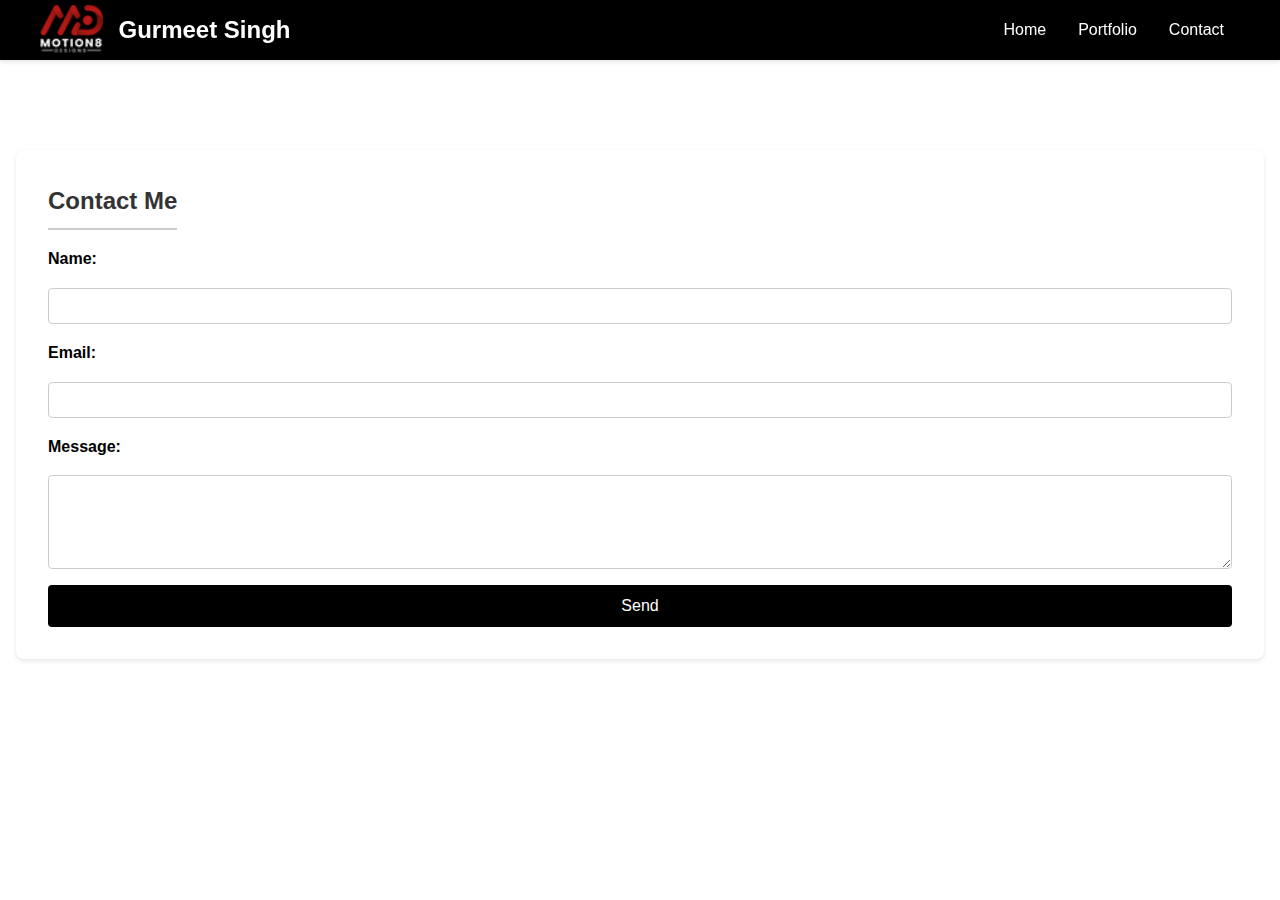
<file: contact.html>
<!DOCTYPE html>
<html lang="en">
<head>
    <meta charset="UTF-8">
    <meta name="viewport" content="width=device-width, initial-scale=1.0">
    <title>Contact Us</title>
    <link rel="stylesheet" href="Style sheets and Scripts/style.css">
</head>
<body>
    <!-- Header Section -->
    <header>
        <div class="header-container">
            <!-- Logo and Name -->
            <div class="logo">
                <img src="Logo and DP/White logo.png" alt="Logo" class="logo-image">
                <h1>Gurmeet Singh</h1>
            </div>
            <!-- Navigation Bar -->
            <nav class="wrapper">
                <menu>
                    <a href="index.html">Home</a>
                    <a href="portfolio.html">Portfolio</a>
                    <a href="contact.html">Contact</a>
                </menu>
            </nav>
            <!-- Menu Icon for Mobile Navigation -->
            <div class="menuIcon" onclick="toggleMenu()">
                <div class="bar"></div>
                <div class="bar"></div>
                <div class="bar"></div>
            </div>
        </div>
    </header>

    <!-- Main Content -->
    <main>
        <!-- Contact Section -->
        <section id="contact">
            <h2>Contact Me</h2>
            <form id="contact-form">
    <label for="name">Name:</label>
    <input type="text" id="name" name="name" required>

    <label for="email">Email:</label>
    <input type="email" id="email" name="email" required>

    <label for="message">Message:</label>
    <textarea id="message" name="message" rows="4" required></textarea>

    <button type="submit">Send</button>
</form>

      </section>
    </main>

    <!-- JavaScript for Interactivity -->
    <script>
        function toggleMenu() {
            var nav = document.querySelector('nav');
            nav.classList.toggle('active');
        }
    </script>
    <script src="https://cdn.emailjs.com/dist/email.min.js"></script>
    <script type="text/javascript">
        (function(){
            // Initialize EmailJS with API key
            emailjs.init("2c-Hs2obsXaPNvsIC");
        })();

        // Handle form submission
        document.getElementById('contact-form').addEventListener('submit', function(event) {
            event.preventDefault(); // Prevent default form submission

            // Send email using EmailJS
            emailjs.sendForm('service_a2ora2n','template_lpvq8or', this)
                .then(function(response) {
                    console.log('SUCCESS!', response.status, response.text);
                    alert('Your message has been sent successfully!');
                }, function(error) {
                    console.log('FAILED...', error);
                    alert('Failed to send your message. Please try again.');
                });
        });
    </script>
</script>
</body>
</html>
</file>
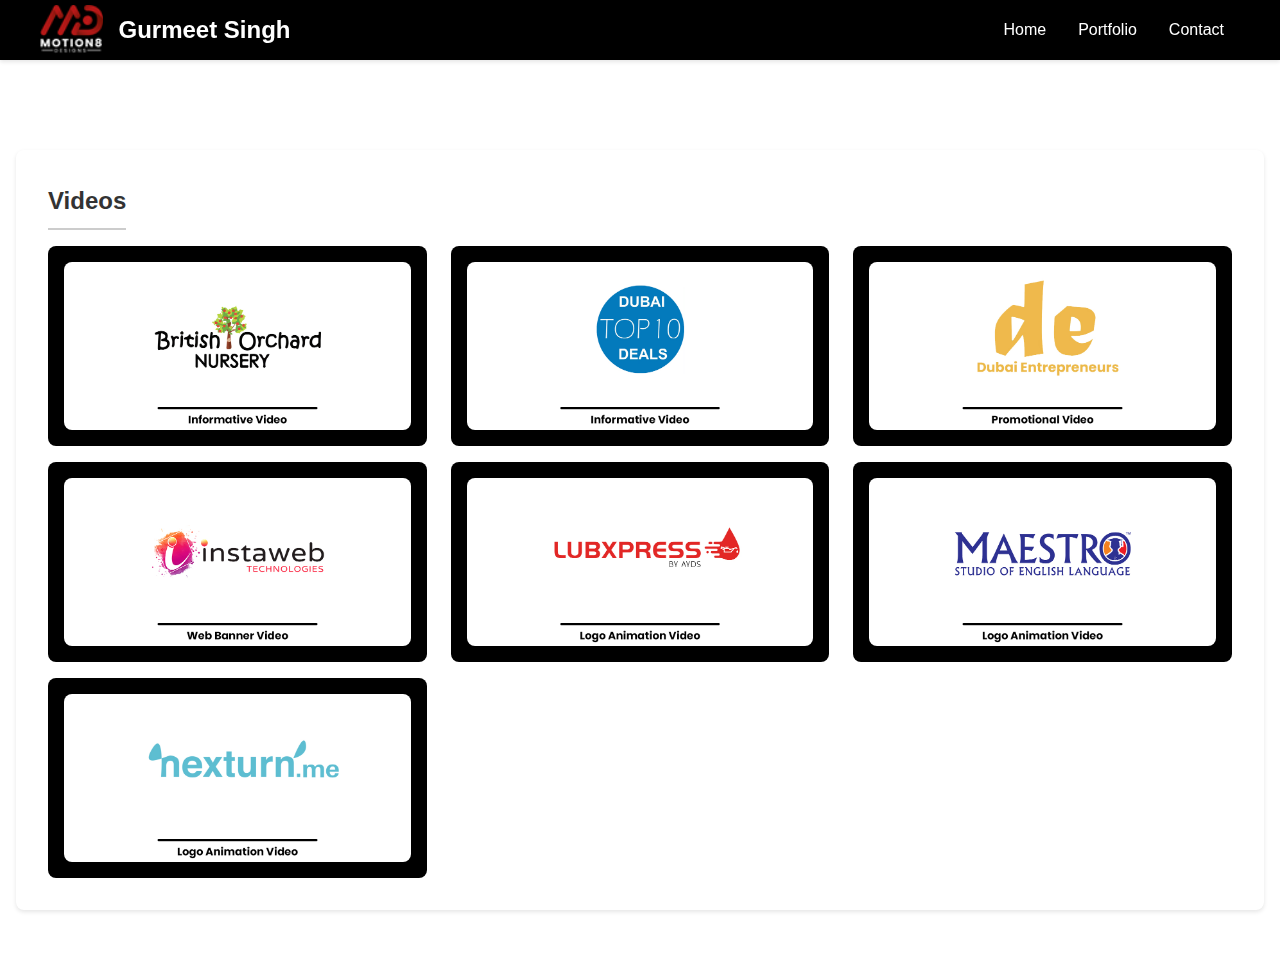
<file: project2.html>
<!DOCTYPE html>
<html lang="en">
<head>
    <meta charset="UTF-8">
    <meta name="viewport" content="width=device-width, initial-scale=1.0">
    <title>Gurmeet Singh's Portfolio</title>
    <link rel="stylesheet" href="Style sheets and Scripts/style.css">
</head>
<body>
    <!-- Header Section -->
    <header>
        <div class="header-container">
            <!-- Logo and Name -->
            <div class="logo">
                <img src="Logo and DP/White logo.png" alt="Logo" class="logo-image">
                <h1>Gurmeet Singh</h1>
            </div>
            <!-- Navigation Bar -->
            <nav class="wrapper">
                <menu>
                    <a href="index.html">Home</a>
                    <a href="portfolio.html">Portfolio</a>
                    <a href="contact.html">Contact</a>
                </menu>
            </nav>
            <!-- Menu Icon for Mobile Navigation -->
            <div class="menuIcon" onclick="toggleMenu()">
                <div class="bar"></div>
                <div class="bar"></div>
                <div class="bar"></div>
            </div>
        </div>
    </header>

    <!-- Main Content -->
    <main>
        <!-- Video Portfolio Section -->
        <section id="portfolio">
            <h2>Videos</h2>
            <div class="projects-container">
                <div class="project">
                    <div class="project-image">
                        <img src="Thumbnail/British Orchard Nursery_Thumbnail copy.jpg" alt="British Orchard Nursery Video">
                    </div>
                    <div class="project-details">
                        <h3>Informative Video</h3>
                        <a href="https://youtu.be/MJiPRmNd5us" target="_blank" class="project-button">Open Video</a>
                    </div>
                </div>
                <div class="project">
                    <div class="project-image">
                        <img src="Thumbnail/Dubai top 10 Deals_Thumbnail copy.jpg" alt="Dubai Top 10 Deals Video">
                    </div>
                    <div class="project-details">
                        <h3>Informative Video</h3>
                        <a href="https://youtu.be/s2zAAtaddRI" target="_blank" class="project-button">Open Video</a>
                    </div>
                </div>
                <div class="project">
                    <div class="project-image">
                        <img src="Thumbnail/Dubai Entrepreneurs_Thumbnail.jpg" alt="Dubai Entrepreneurs Video">
                    </div>
                    <div class="project-details">
                        <h3>Promotional Video</h3>
                        <a href="https://youtu.be/cvxILGGR40E" target="_blank" class="project-button">Open Video</a>
                    </div>
                </div>
                <div class="project">
                    <div class="project-image">
                        <img src="Thumbnail/Insta web_Thumbnail.jpg" alt="Insta Web Banner Video">
                    </div>
                    <div class="project-details">
                        <h3>Web Banner Video</h3>
                        <a href="https://youtu.be/wvSK4wK7CmQ" target="_blank" class="project-button">Open Video</a>
                    </div>
                </div>
                <div class="project">
                    <div class="project-image">
                        <img src="Thumbnail/Lubxpress_Thumbnail.jpg" alt="Lubxpress Logo Animation Video">
                    </div>
                    <div class="project-details">
                        <h3>Logo Animation Video</h3>
                        <a href="https://youtu.be/_CJ1O92hE2s" target="_blank" class="project-button">Open Video</a>
                    </div>
                </div>
                <div class="project">
                    <div class="project-image">
                        <img src="Thumbnail/Maestro Studio of English Language_Thumbnail.jpg" alt="Maestro Studio Logo Animation Video">
                    </div>
                    <div class="project-details">
                        <h3>Logo Animation Video</h3>
                        <a href="https://youtu.be/SSBj2L0a2tY" target="_blank" class="project-button">Open Video</a>
                    </div>
                </div>
                <div class="project">
                    <div class="project-image">
                        <img src="Thumbnail/Nexturn_Thumbnail.jpg" alt="Nexturn Logo Animation Video">
                    </div>
                    <div class="project-details">
                        <h3>Logo Animation Video</h3>
                        <a href="https://youtu.be/7GnuNDJE7oE" target="_blank" class="project-button">Open Video</a>
                    </div>
                </div>
            </div>
        </section>
    </main>

    <!-- JavaScript for Interactivity -->
    <script>
        function toggleMenu() {
            var nav = document.querySelector('nav');
            nav.classList.toggle('active');
        }
        document.querySelectorAll('a').forEach(link => {
            link.addEventListener('click', function(event) {
                event.preventDefault();
                window.location.href = this.href;
            });
        });
    </script>
</body>
</html>
</file>
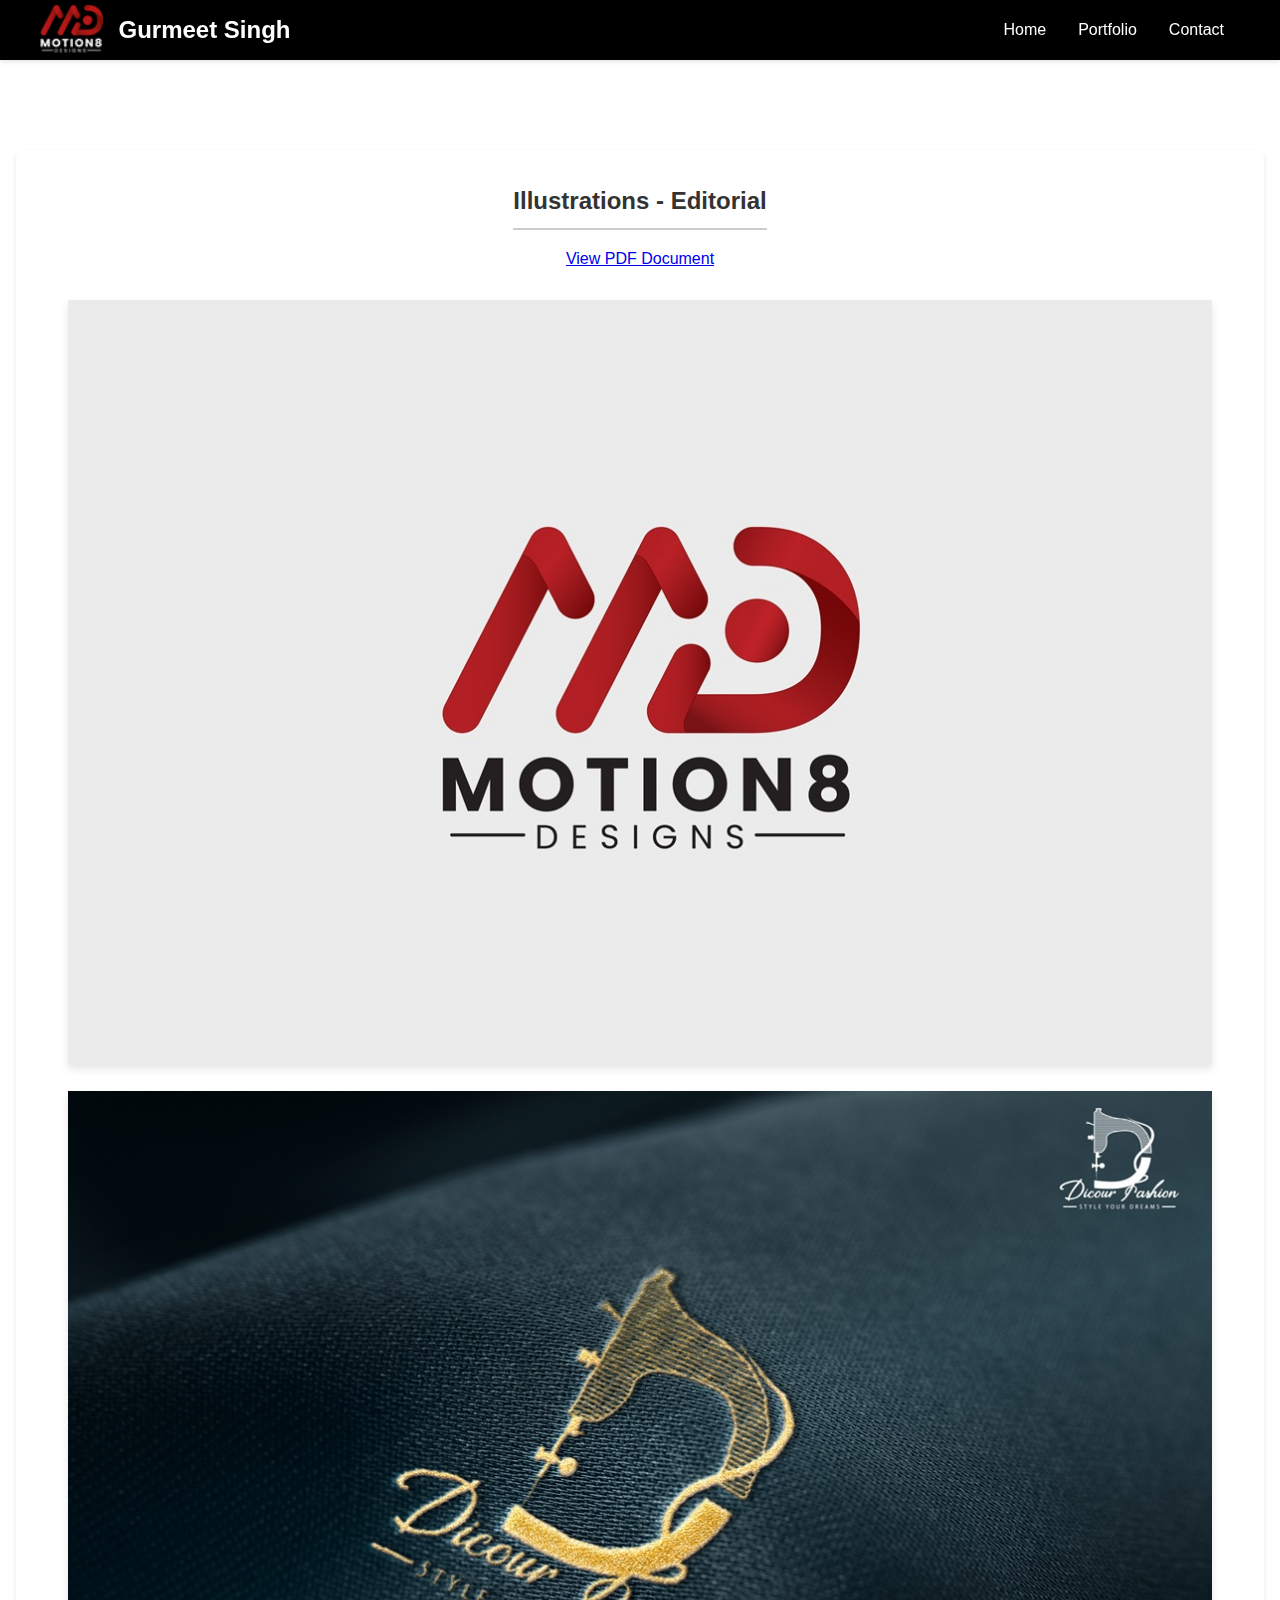
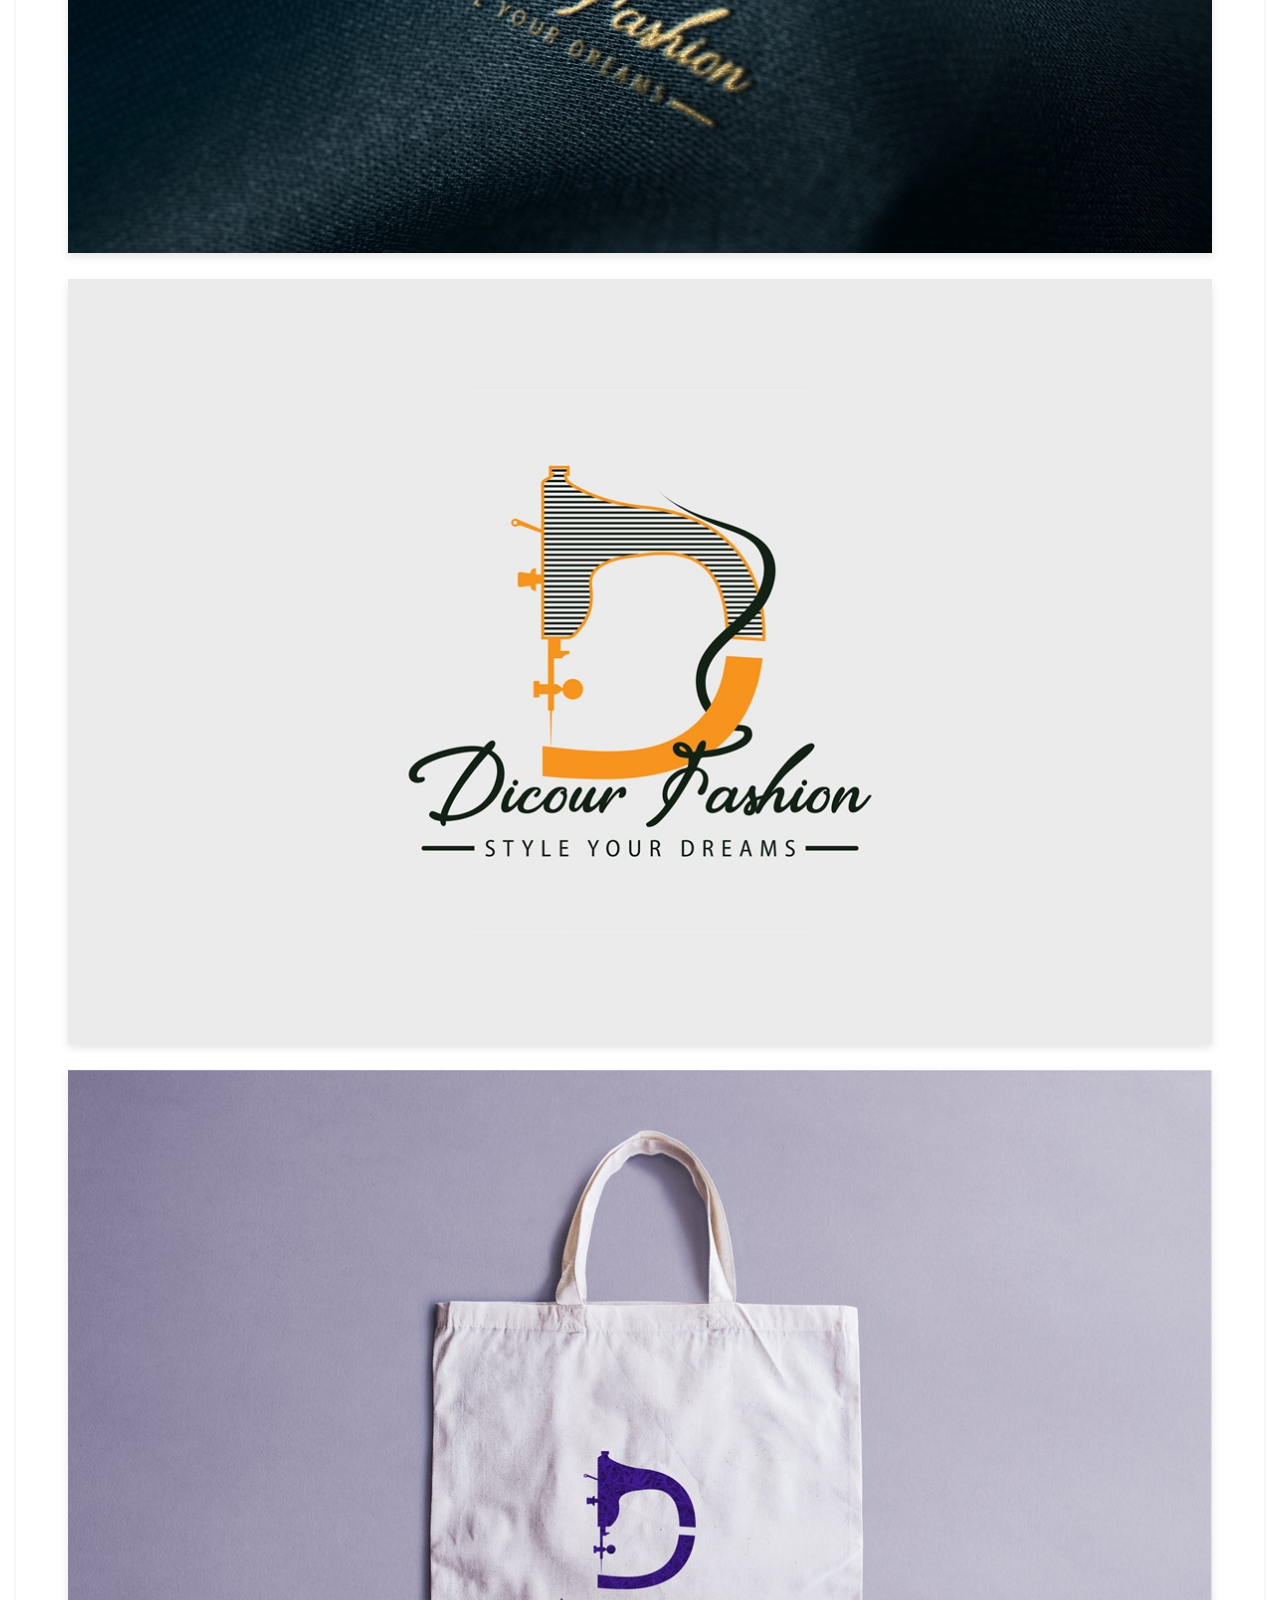
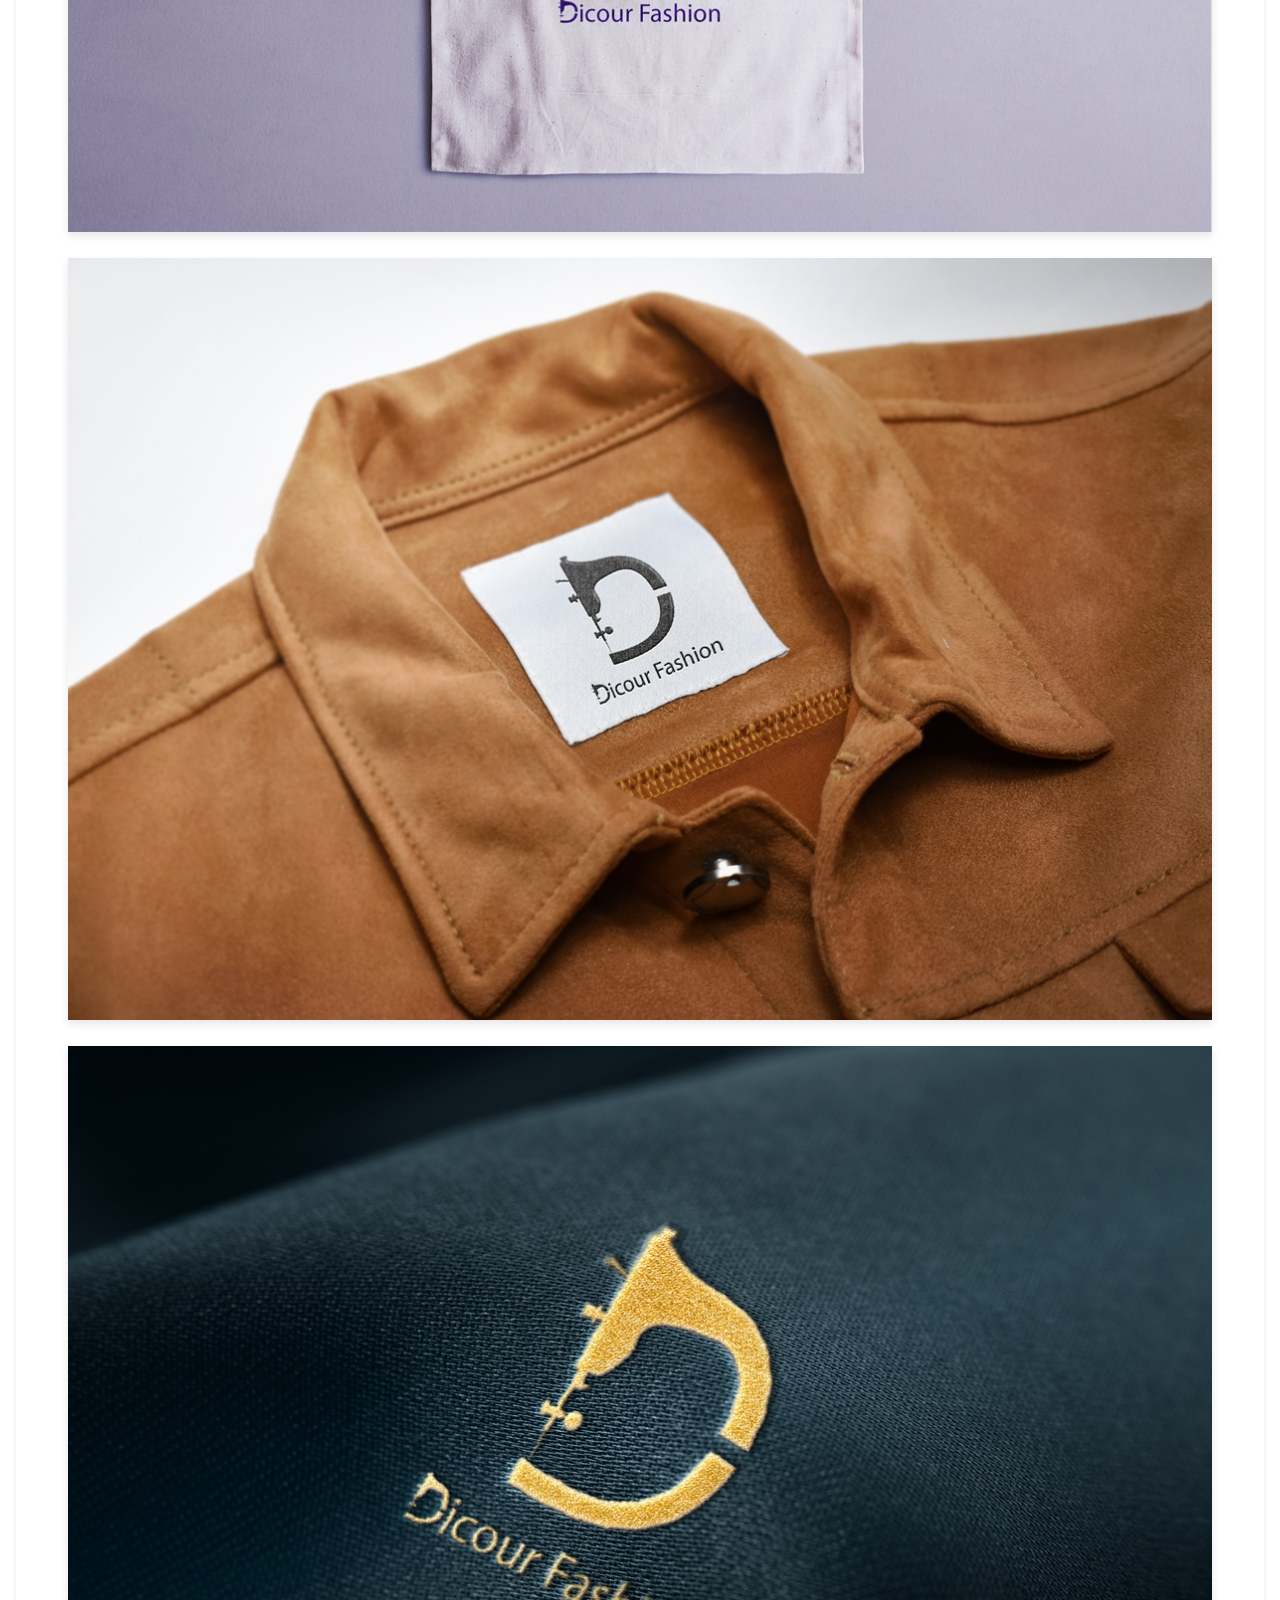
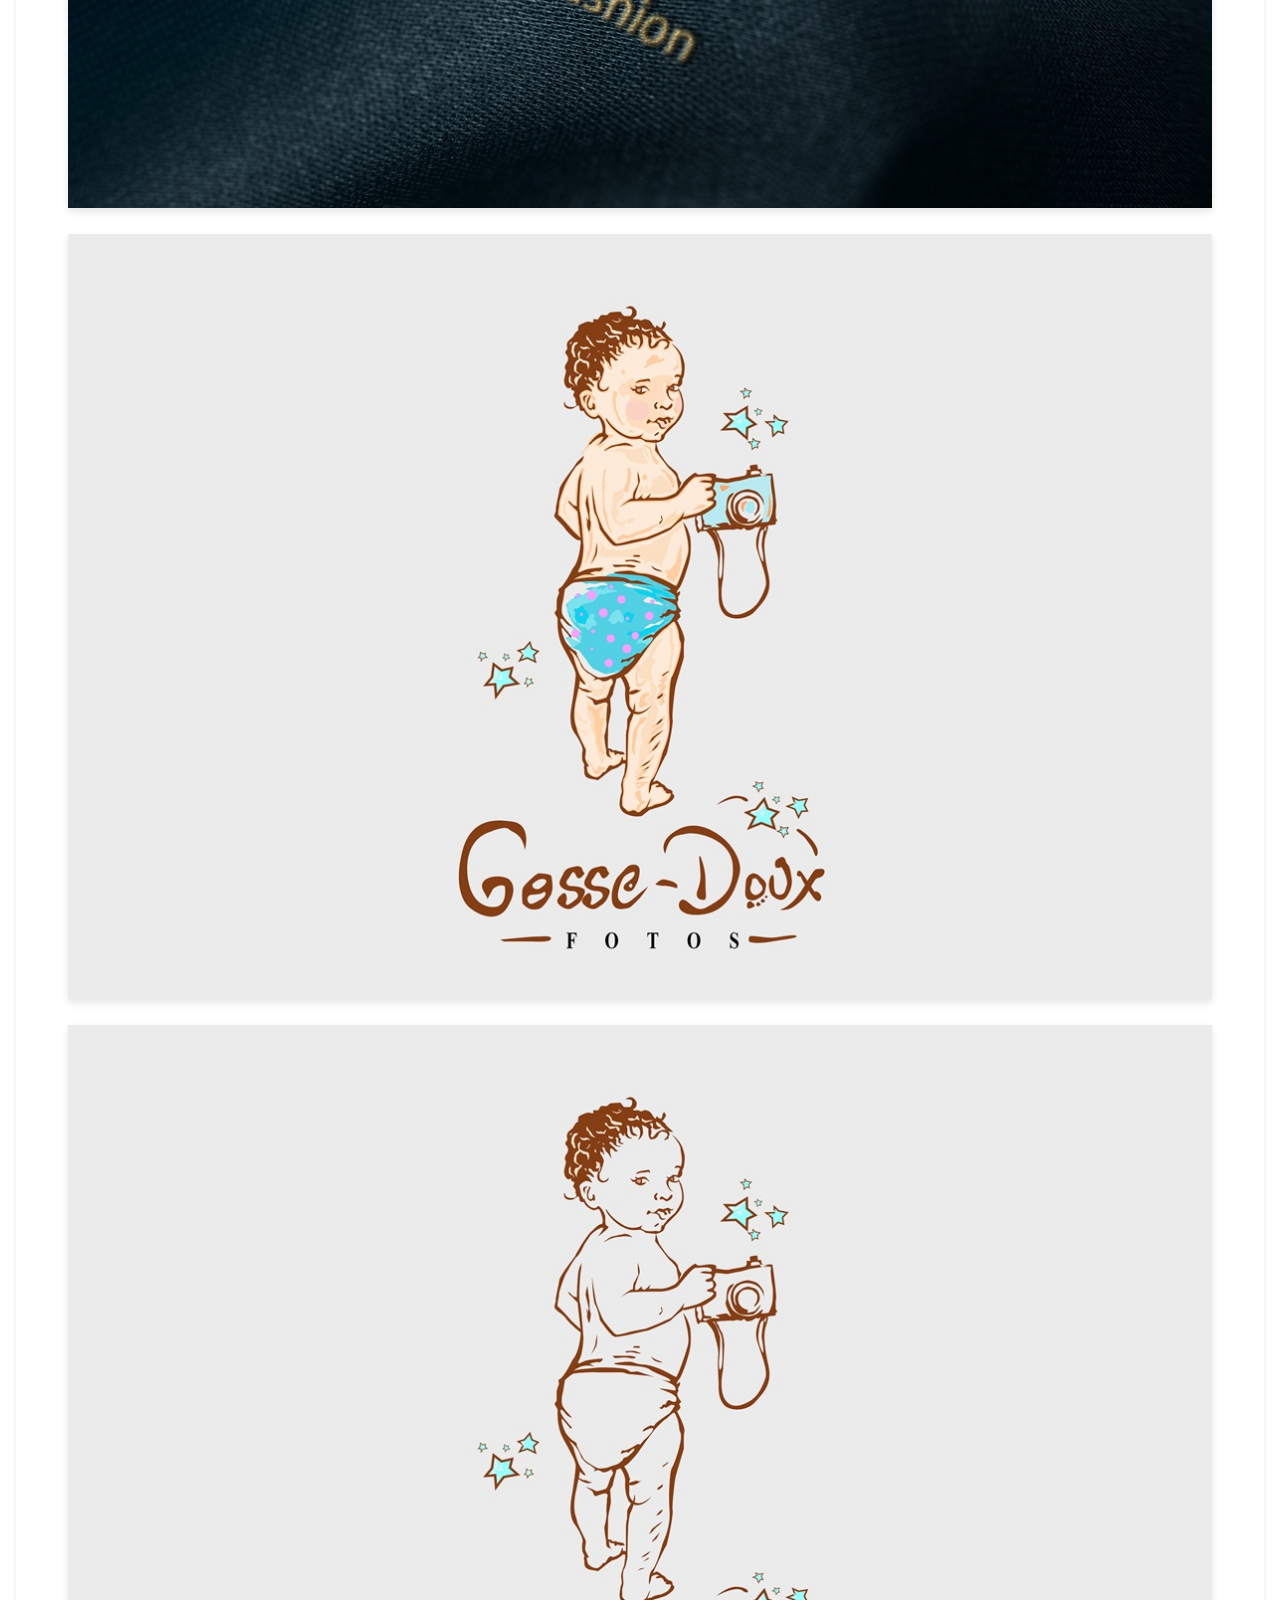
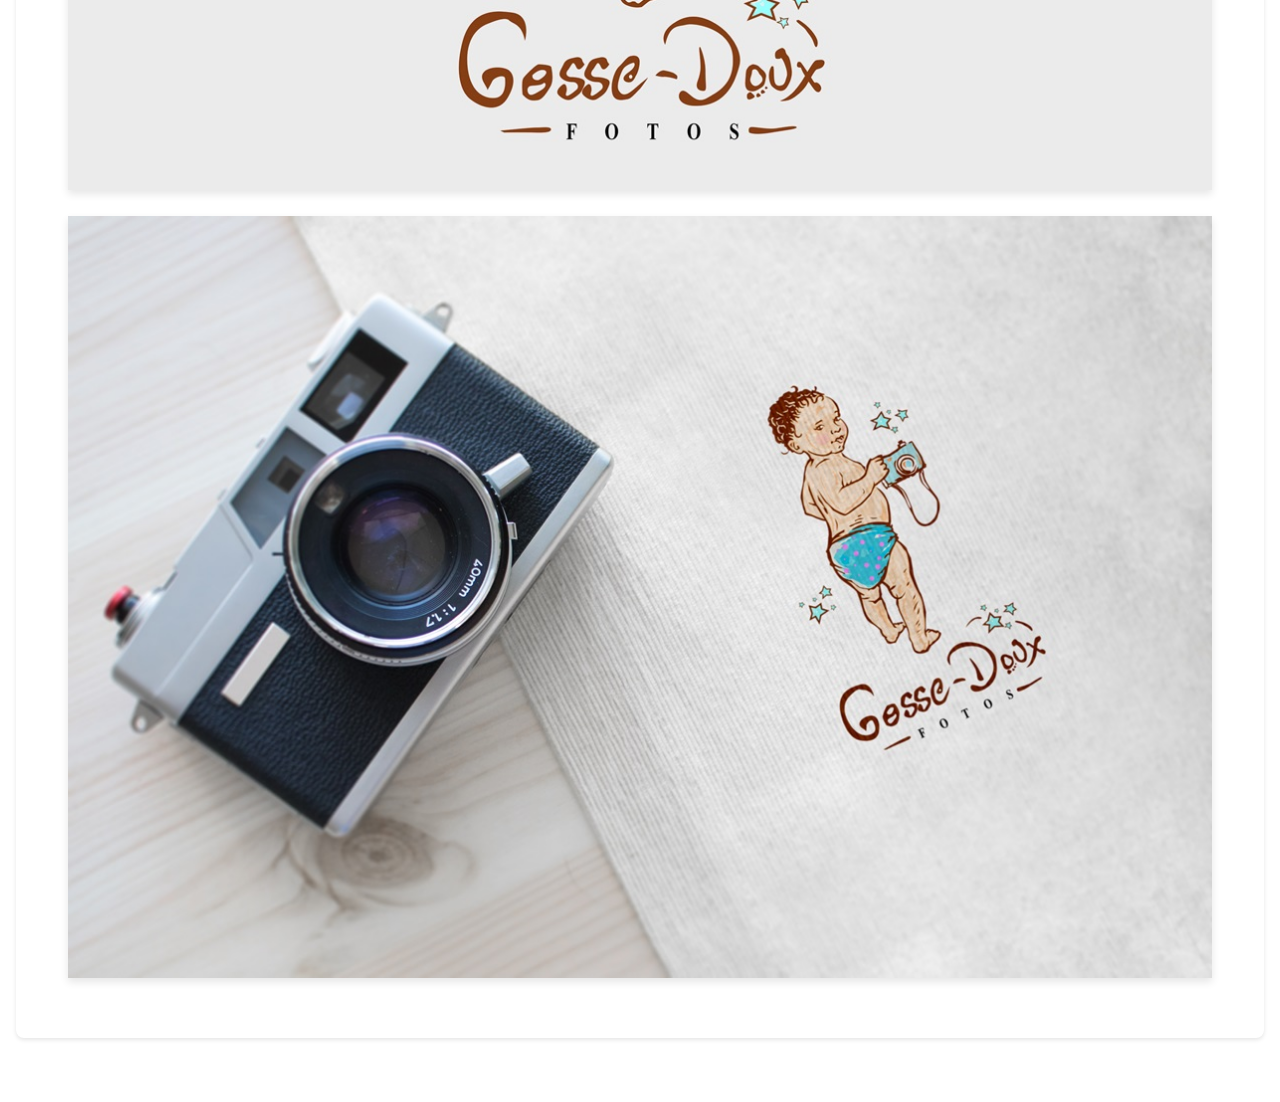
<file: project3.html>
<!DOCTYPE html>
<html lang="en">
<head>
    <meta charset="UTF-8">
    <meta name="viewport" content="width=device-width, initial-scale=1.0">
    <title>Gurmeet Singh's Portfolio</title>
    <link rel="stylesheet" href="Style sheets and Scripts/style.css">
</head>
<body>
    <!-- Header Section -->
    <header>
        <div class="header-container">
            <!-- Logo and Name -->
            <div class="logo">
                <img src="Logo and DP/White logo.png" alt="Logo" class="logo-image">
                <h1>Gurmeet Singh</h1>
            </div>
            <!-- Navigation Bar -->
            <nav class="wrapper">
                <menu>
                    <a href="index.html">Home</a>
                    <a href="portfolio.html">Portfolio</a>
                    <a href="contact.html">Contact</a>
                </menu>
            </nav>
            <!-- Menu Icon for Mobile Navigation -->
            <div class="menuIcon" onclick="toggleMenu()">
                <div class="bar"></div>
                <div class="bar"></div>
                <div class="bar"></div>
            </div>
        </div>
    </header>

    <!-- Main Content -->
    <main>
        <!-- Illustrations Section -->
        <section class="gallerySection">
            <h2>Illustrations - Editorial</h2>
            <div class="pdfLinkContainer">
                <a href="Project 3_Illustration/Project 3_Illustration/Motion_8/Gurmeet_Singh_Corporate_Icon-compressed.pdf" target="_blank" class="pdfLink">View PDF Document</a>
            </div>
            <div class="galleryContainer">
                <img src="Project 3_Illustration/Project 3_Illustration/Motion_8/Logo.jpg" alt="Project Image 1" class="galleryImage">
                <img src="Project 3_Illustration/Project 3_Illustration/Dicor/Dicour Fashion Logo.jpg" alt="Dicour Fashion Logo" class="galleryImage">
                <img src="Project 3_Illustration/Project 3_Illustration/Dicor/Logo.jpg" alt="Dicour Logo" class="galleryImage">
                <img src="Project 3_Illustration/Project 3_Illustration/Dicor/Logo Mockup_01.jpg" alt="Dicour Logo Mockup" class="galleryImage">
                <img src="Project 3_Illustration/Project 3_Illustration/Dicor/Logo_Mockup_002.2.jpg" alt="Dicour Logo Mockup 002.2" class="galleryImage">
                <img src="Project 3_Illustration/Project 3_Illustration/Dicor/Mockup_03-2.jpg" alt="Dicour Mockup 03-2" class="galleryImage">
                <img src="Project 3_Illustration/Project 3_Illustration/Cosse Doux/Logo1.jpg" alt="Cosse Doux Logo 1" class="galleryImage">
                <img src="Project 3_Illustration/Project 3_Illustration/Cosse Doux/Logo2.jpg" alt="Cosse Doux Logo 2" class="galleryImage">
                <img src="Project 3_Illustration/Project 3_Illustration/Cosse Doux/Cosse_Doux_Mockup copy.jpg" alt="Cosse Doux Mockup" class="galleryImage">
            </div>
        </section>
    </main>

    <!-- JavaScript for Interactivity -->
    <script>
        function toggleMenu() {
            const nav = document.querySelector('nav');
            nav.classList.toggle('active');
        }
        
        document.querySelectorAll('a').forEach(link => {
            link.addEventListener('click', function(event) {
                event.preventDefault();
                window.location.href = this.href;
            });
        });
    </script>
</body>
</html>
</file>
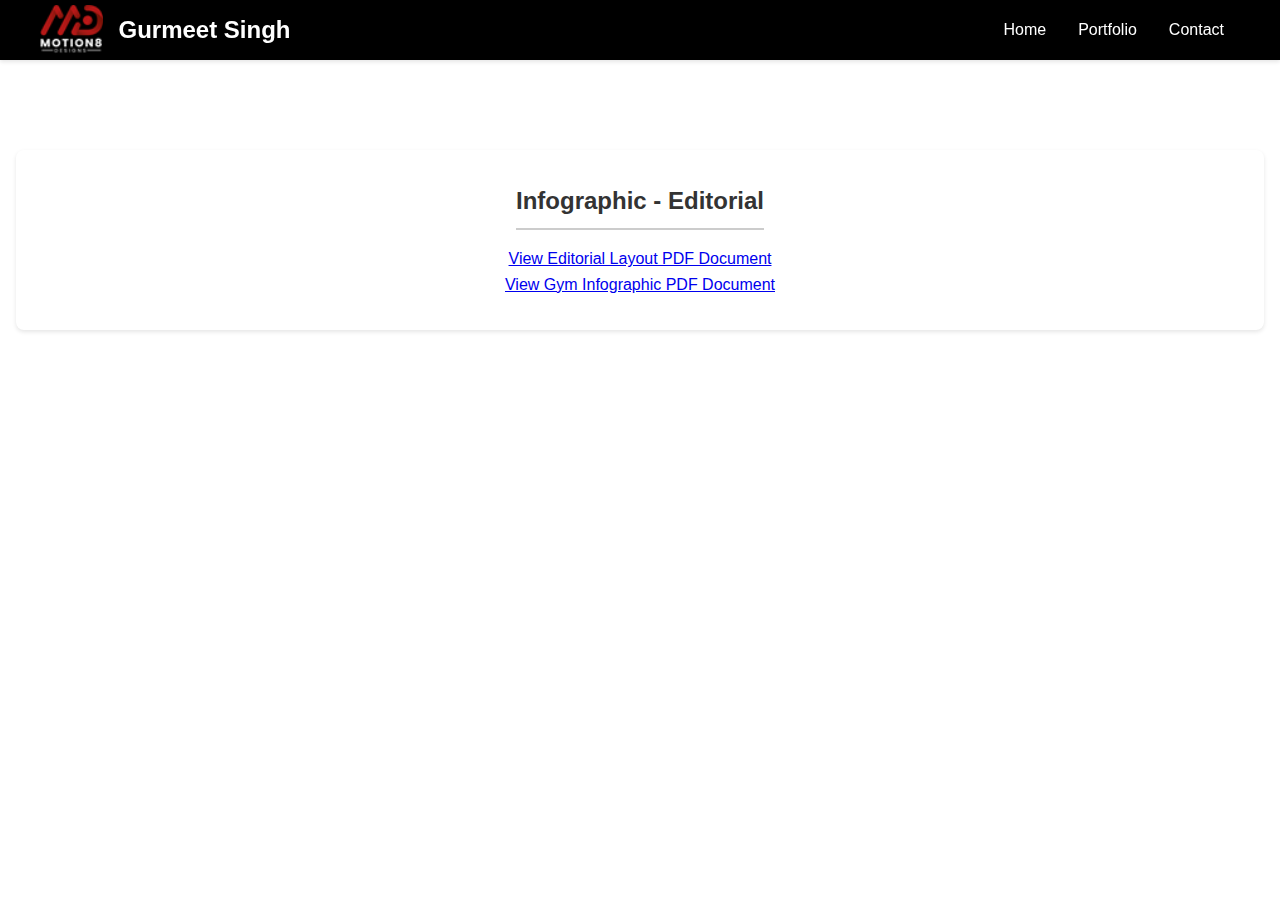
<file: project5.html>
<!DOCTYPE html>
<html lang="en">
<head>
    <meta charset="UTF-8">
    <meta name="viewport" content="width=device-width, initial-scale=1.0">
    <title>Gurmeet Singh's Portfolio</title>
    <link rel="stylesheet" href="Style sheets and Scripts/style.css">
</head>
<body>
    <header>
        <div class="header-container">
            <div class="logo">
                <img src="Logo and DP/White logo.png" alt="Logo" class="logo-image">
                <h1>Gurmeet Singh</h1>
            </div>
            <!-- Navigation Bar -->
            <nav class="wrapper">
                <menu>
                    <a href="index.html">Home</a>
                    <a href="portfolio.html">Portfolio</a>
                    <a href="contact.html">Contact</a>
                </menu>
            </nav>
            <div class="menuIcon" onclick="toggleMenu()">
                <div class="bar"></div>
                <div class="bar"></div>
                <div class="bar"></div>
            </div>
        </div>
    </header>

    <main>
        <section class="gallerySection">
            <h2>Infographic - Editorial</h2>
            <div class="pdfLinkContainer">
                <a href="Project 5_Infographic/Project 5_Infographic/Editorial Layout/Editorial_Layout_Assignment_gurmeet.pdf" target="_blank" class="pdfLink">View Editorial Layout PDF Document</a>
            </div>
            <div class="pdfLinkContainer">
                <a href="Project 5_Infographic/Project 5_Infographic/Gym_infographic/Infographic_Preview.pdf" target="_blank" class="pdfLink">View Gym Infographic PDF Document</a>
            </div>
        </section>
    </main>

    <script>
        function toggleMenu() {
            const nav = document.querySelector('nav ul');
            nav.classList.toggle('show');
        }

        document.querySelectorAll('a').forEach(link => {
            link.addEventListener('click', function(event) {
                event.preventDefault(); 
                window.location.href = this.href; 
            });
        });
    </script>
</body>
</html>
</file>
<file: Style sheets and Scripts/style.css>
/* General Styles */
* {
    box-sizing: border-box;
    margin: 0;
    padding: 0;
}

body {
    font-family: 'Roboto', sans-serif;
    line-height: 1.6;
    margin: 0;
    padding: 0;
    box-sizing: border-box;
    scroll-behavior: smooth;
    background-color: #fff; /* White background */
    color: #000; /* Black text */
}

/* Header */
header {
    background-color: #000; /* Black */
    color: #fff; /* White text */
    padding: 0.3rem 1rem;
    position: fixed;
    width: 100%;
    top: 0;
    z-index: 800;
    box-shadow: 0 2px 4px rgba(0, 0, 0, 0.1);
}

.header-container {
    display: flex;
    justify-content: space-between;
    align-items: center;
    max-width: 1200px;
    margin: 0 auto;
}

.logo h1 {
    margin: 0;
    font-size: 1.5rem;
}

nav {
    margin-left: auto; /* Aligns navigation to the right */
}

menu {
    display: flex;
    justify-content: space-evenly;
}

menu a {
    color: #fff; /* White text */
    text-decoration: none;
    font-weight: 500;
    flex-basis: 50%;
    padding: 0.5rem 1rem;
    text-align: center;
    display: flex;
    transition: color 0.3s, background-color 0.3s;
    list-style: none;
}

menu a:hover {
    color: #000; /* Black text on hover */
    background-color: #fff; /* White background on hover */
    border-radius: 4px; /* Rounds the corners on hover */
}

/* Hamburger Menu Icon */
.menuIcon {
    display: none; /* Hidden by default */
    flex-direction: column;
    cursor: pointer;
}

.menuIcon .bar {
    width: 35px;
    height: 5px;
    background-color: #fff; 
    margin: 6px 0;
    transition: 0.3s;
}



/* About Text */
.about-text {
    flex-basis: 50%;
}

/* About Image */
.about-image {
    flex-basis: 40%; 
    display: flex;
    justify-content: center;
    align-items: center;
}

/* Profile Image */
.profile-image {
    max-width: 100%;
    height: auto;
    border-radius: 8px;
    box-shadow: 0 2px 4px rgba(0, 0, 0, 0.1);
}


/* Video Section */
.video-section {
    position: relative;
    height: 100vh; 
    overflow: hidden;
    display: flex;
    justify-content: center;
    align-items: center;
}

.video-section video {
    position: absolute;
    top: 0;
    left: 0;
    width: 100%;
    height: 100%;
    object-fit: cover; /* Ensures the video covers the section */
    z-index: -1; /* Places the video behind the overlay text */
}

.video-overlay {
    position: relative;
    text-align: center;
    color: #fff;
    background-color: rgba(0, 0, 0, 0.5); /* Semi-transparent background */
    padding: 2rem;
    border-radius: 10px;
    z-index: 1; /* Ensures the text is above the video */
}

.video-overlay h1 {
    font-size: 3rem;
    margin-bottom: 0.5rem;
}

.video-overlay p {
    font-size: 1.5rem;
}

/* Main Content */
main {
    padding: 5rem 1rem 1rem;
    margin-top: 70px; /* Offset for fixed header */
}

section {
    margin-bottom: 3rem;
    padding: 2rem;
    background-color: #fff;
    border-radius: 8px;
    box-shadow: 0 2px 4px rgba(0, 0, 0, 0.1);
}

/* Section Headings */
h2 {
    color: #333;
    margin-bottom: 1rem;
    font-size: 1.5rem;
    border-bottom: 2px solid #ccc;
    display: inline-block;
    padding-bottom: 0.5rem;
}

/* Gallery Section */
#gallery {
    padding: 5rem 1rem 1rem;
    margin-top: 70px; /* Offset for fixed header */
    display: flex;
    flex-direction: column;
    align-items: center;
}

/* Gallery styling */
.gallerySection {
    position: relative;
    padding: 2rem;
    text-align: center;
}

.galleryContainer {
    display: flex;
    flex-wrap: wrap;
    justify-content: center;
}

.galleryImage {
    max-width: 100%;
    height: auto;
    margin: 0.5rem;
    box-shadow: 0 4px 8px rgba(0, 0, 0, 0.1);
}

.galleryContainer {
    display: flex;
    flex-wrap: wrap;
    justify-content: center;
    gap: 10px;
    padding: 20px;
}

.galleryImage {
    max-width: 100%;
    height: auto;
    flex-basis: calc(25% - 10px); /* Adjust the width of each image in the grid */
}

.imageGallery {
    display: flex;
    flex-wrap: wrap;
    gap: 1rem;
    justify-content: center;
}

.imageGallery img {
    max-width: 100%;
    max-height: 90vh;
    object-fit: contain; /* Ensures images scale properly */
    border-radius: 8px;
    box-shadow: 0 2px 4px rgba(0, 0, 0, 0.1);
    transition: transform 0.3s;
}

.imageGallery img:hover {
    transform: scale(1.05);
}

/* Projects */
.projects-container {
    display: flex;
    flex-wrap: wrap;
    gap: 1rem;
    justify-content: space-between;
}

.project {
    position: relative;
    width: calc(33.333% - 1rem); /* 3 boxes in a row */
    height: 200px;
    background-color: #000; /* Black */
    border-radius: 8px;
    overflow: hidden;
    perspective: 1000px; /* Allows for 3D rotation */
    display: flex;
    flex-direction: column;
    justify-content: center;
    align-items: center;
    transition: transform 0.3s;
}

.project:hover {
    transform: scale(1.05); /* Slightly enlarge on hover */
}

.project-image,
.project-details {
    width: 100%;
    height: 100%;
    backface-visibility: hidden;
    position: absolute;
    top: 0;
    left: 0;
    display: flex;
    justify-content: center;
    align-items: center;
    transition: transform 0.5s;
    color: #fff;
    padding: 1rem;
    box-sizing: border-box;
}

.project-image img {
    width: 100%;
    height: 100%;
    object-fit: cover;
    border-radius: 8px;
}

.project:hover .project-image {
    transform: rotateY(180deg);
}

.project:hover .project-details {
    transform: rotateY(0deg);
}

.project-details {
    background-color: #333; /* Dark grey */
    transform: rotateY(-180deg);
    text-align: center;
    display: flex;
    flex-direction: column;
    justify-content: center;
    align-items: center;
}

.project-button {
    background-color: #fff; /* White */
    color: #000; /* Black */
    padding: 0.5rem 1rem;
    border-radius: 4px;
    margin-top: 1rem;
    text-decoration: none;
    font-weight: bold;
    transition: background-color 0.3s, color 0.3s;
}

.project-button:hover {
    background-color: #000; /* Black */
    color: #fff; /* White */
}

/* Contact Form */
form {
    display: flex;
    flex-direction: column;
    gap: 1rem;
}

form label {
    font-weight: bold;
}

form input,
form textarea {
    padding: 0.5rem;
    border: 1px solid #ccc;
    border-radius: 4px;
    font-size: 1rem;
}

form button {
    padding: 0.75rem 1.5rem;
    background-color: #000; /* Black */
    color: #fff; /* White */
    border: none;
    border-radius: 4px;
    font-size: 1rem;
    cursor: pointer;
    transition: background-color 0.3s;
}

form button:hover {
    background-color: #333; /* Dark grey */
}

/* PDF Viewer styling */
.pdfContainer {
    width: 100%;
    display: flex;
    justify-content: center;
    align-items: center;
    flex-basis: calc(25% - 10px);
    overflow: hidden;
    border: 1px solid #ddd;
}

.pdfViewer {
    width: 100%;
    height: 400px; /* Adjust height as needed */
    border: none;
}

.logo {
    display: flex;
    align-items: center;
}

.logo-image {
    height: 50px; /* Adjust logo size as needed */
    margin-right: 1rem;
}

nav {
    display: flex;
    gap: 1rem;
}

nav.active {
    display: block;
}

.menuIcon {
    display: none;
    cursor: pointer;
}

.menuIcon .bar {
    width: 25px;
    height: 3px;
    background-color: #fff;
    margin: 4px 0;
    transition: 0.4s;
}

/* Media Queries for Responsiveness */
@media (max-width: 768px) {
    menu {
        display: none;
    }

    .menuIcon {
        display: block;
    }

    .projects-container {
        flex-direction: column;
        align-items: center;
    }

    .project {
        width: 100%;
    }
}

@media (min-width: 769px) {
    menu {
        display: flex;
    }

    .menuIcon {
        display: none;
    }
}
/* Mobile-specific styles for navigation */
@media (max-width: 768px) {
    .header-container {
        flex-direction: row; /* Ensure items stay in a row */
        justify-content: space-between; /* Space items evenly */
    }

    .menuIcon {
        display: flex;
        cursor: pointer;
    }

    nav {
        display: none;
        position: absolute;
        top: 100%;
        left: 0; /* Position the menu on the left side */
        width: 100%; /* Make menu full width */
        background-color: #000; /* Match menu background to the theme */
        padding: 1rem;
        box-shadow: 0 2px 4px rgba(0, 0, 0, 0.2);
        z-index: 2;
        border-radius: 0 0 4px 4px; /* Round bottom corners */
    }

    nav.active {
        display: block; /* Show the menu when active */
    }

    nav menu {
        display: flex;
        flex-direction: column;
        gap: 0.5rem;
    }

    nav menu a {
        padding: 0.75rem;
        text-align: center;
        background-color: #000;
        color: #fff;
        border-radius: 4px;
    }

    nav menu a:hover {
        background-color: #333; /* Slightly lighter hover effect */
    }
}
@media (max-width: 768px) {
    #about {
        flex-direction: column;
        align-items: flex-start; /* Align items to the start */
    }

    .about-text,
    .about-image {
        flex-basis: 100%; /* Full width on smaller screens */
    }
}
</file>
